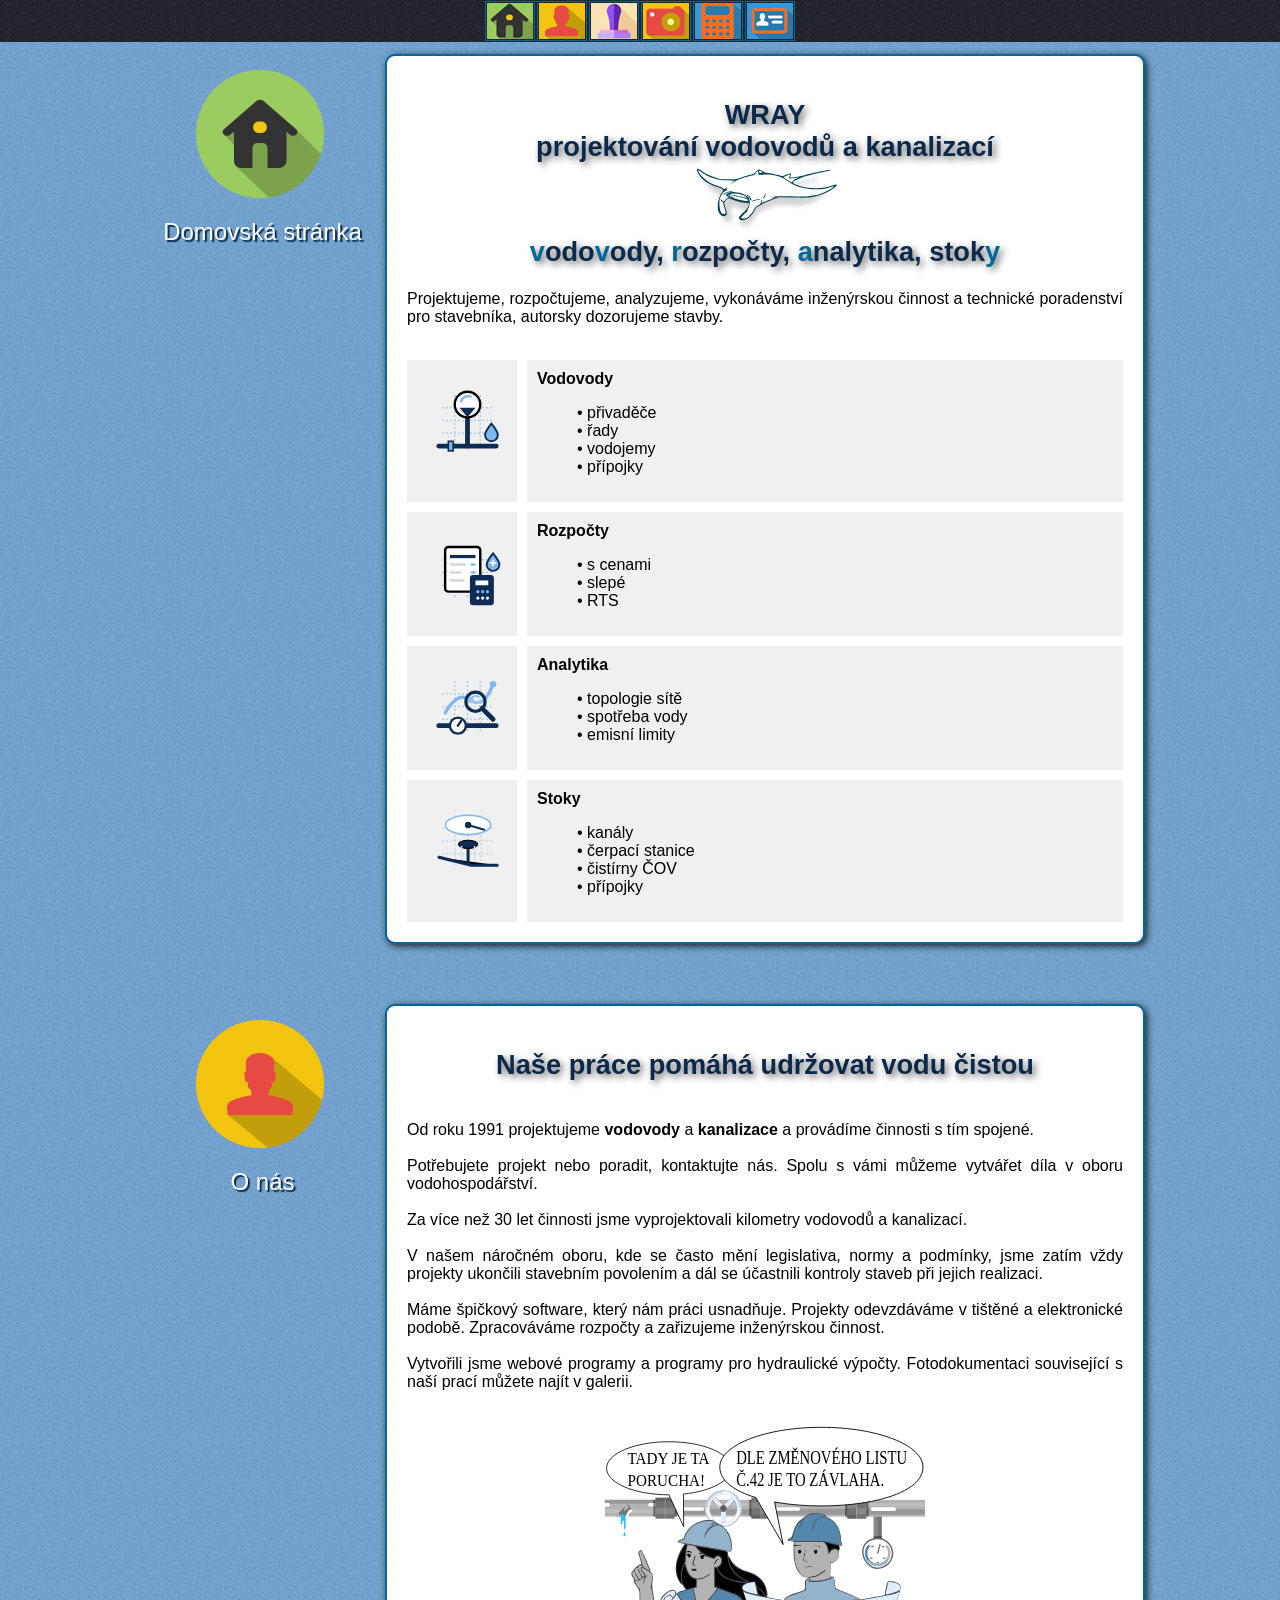
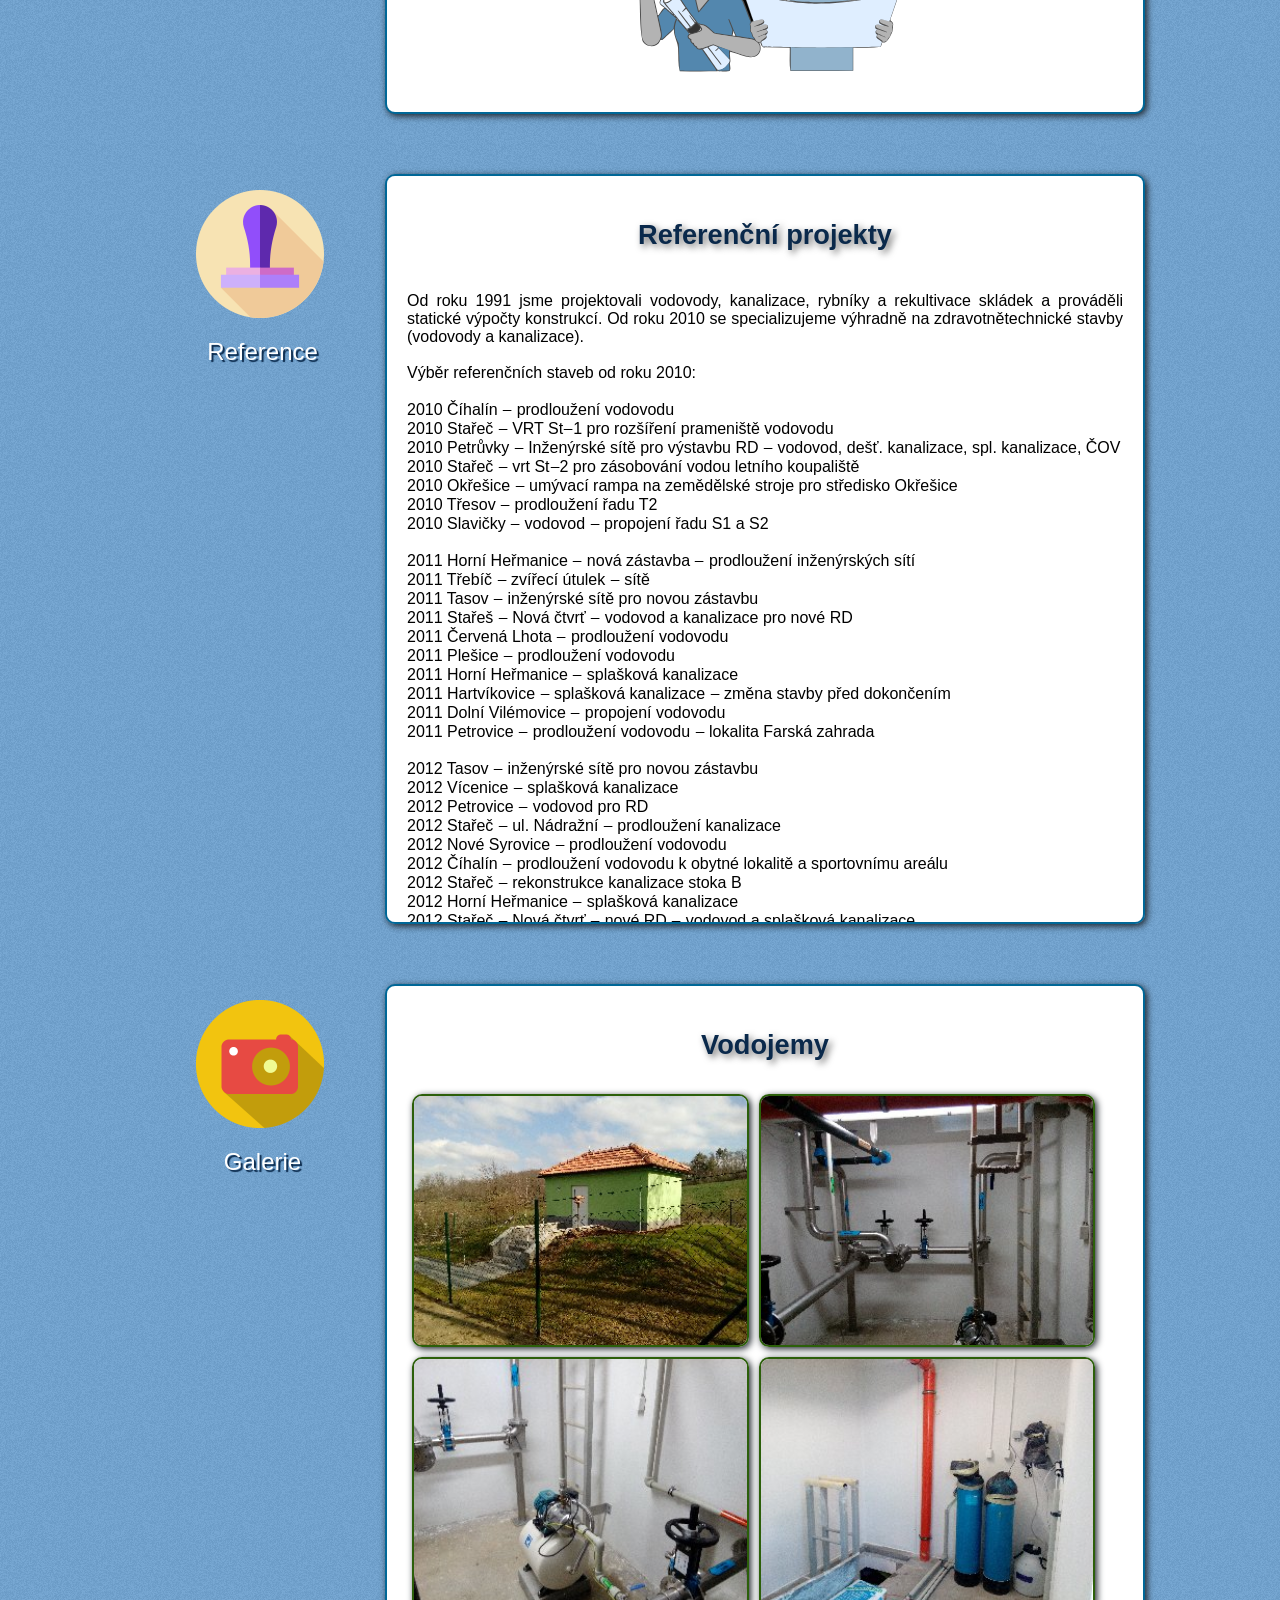
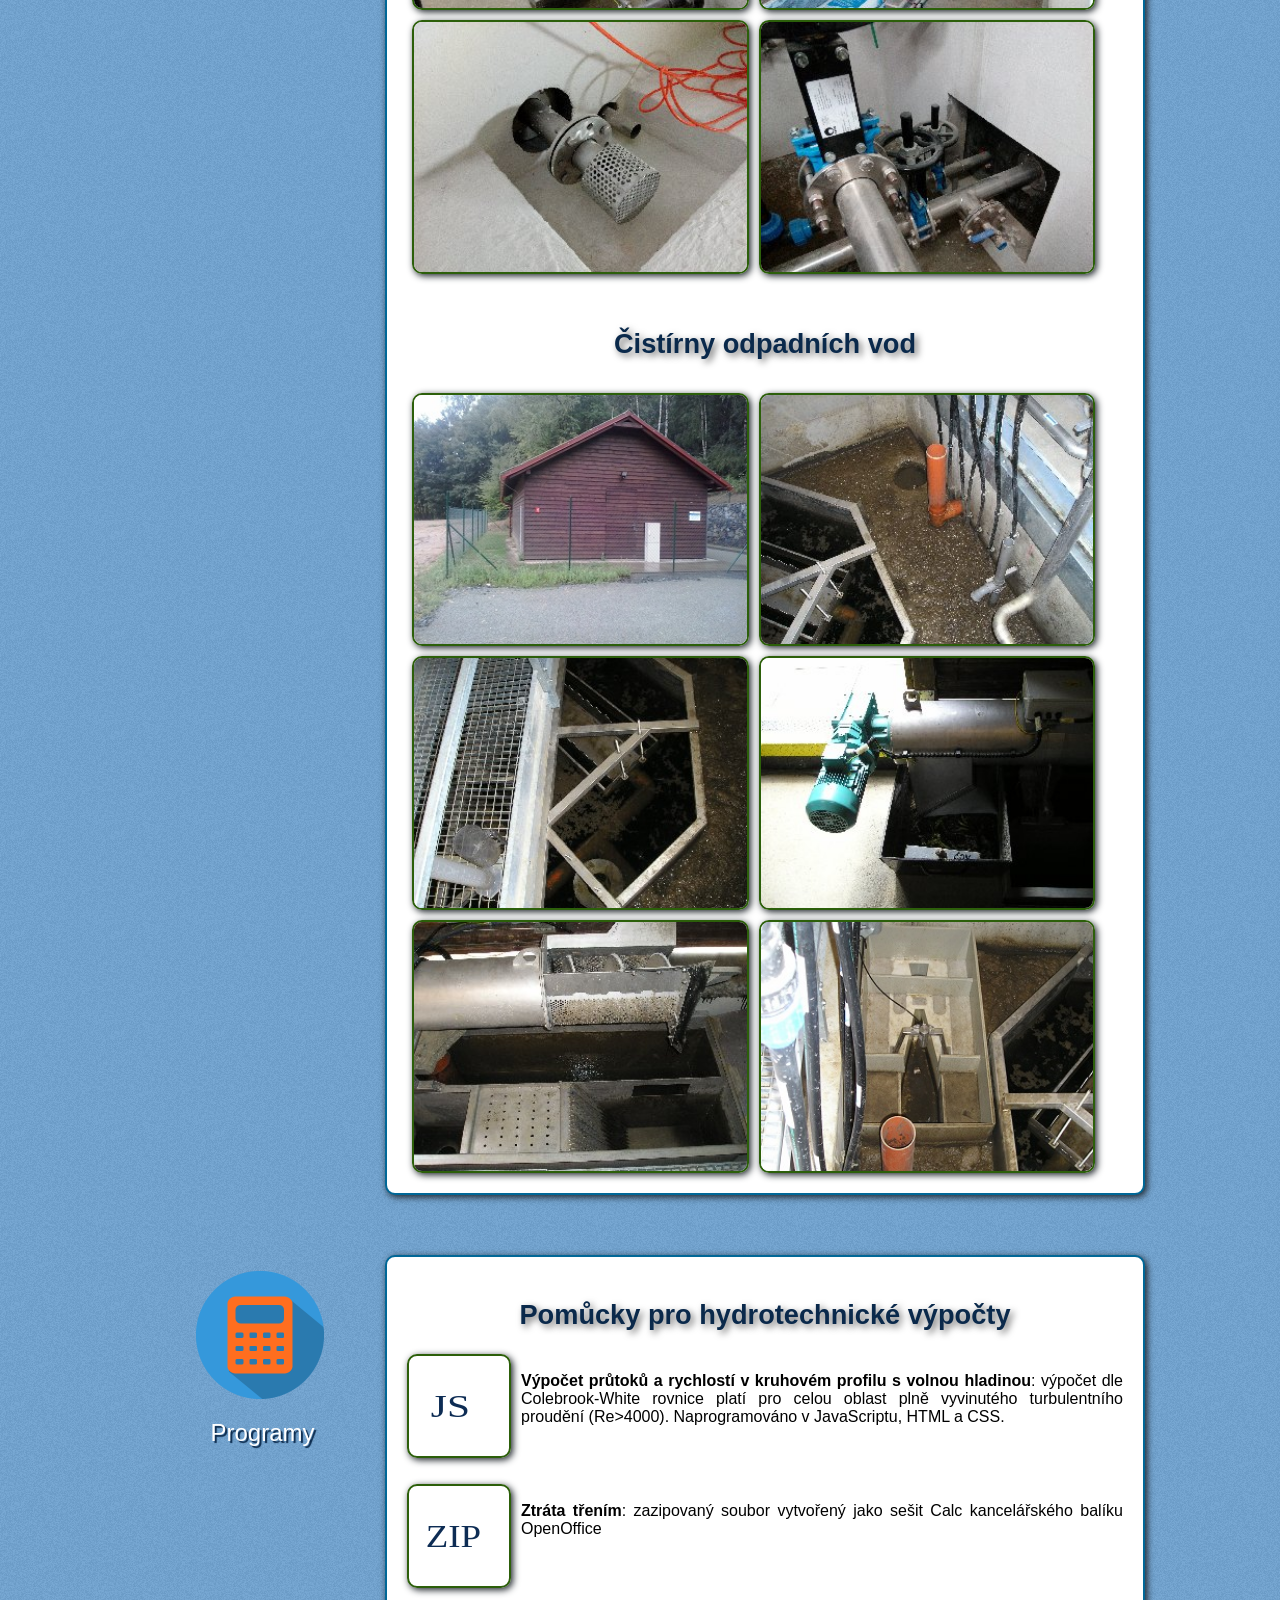
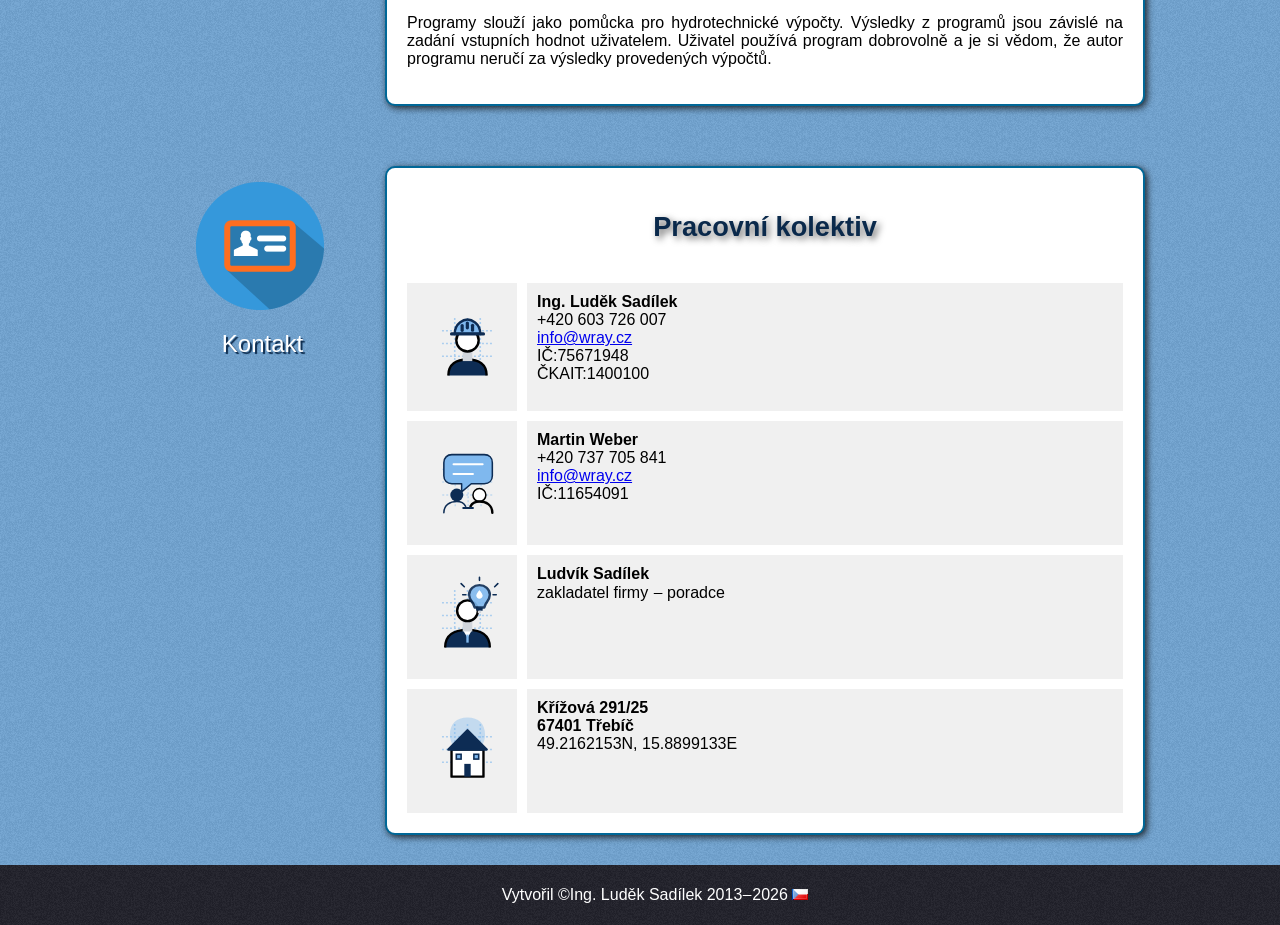
<file: index.html>
<!DOCTYPE html>
<html lang="cs">
  <head>
    <meta http-equiv="content-type" content="text/html; charset=UTF-8"/>
    <meta name="viewport" content="width=device-width">

    <link rel="shortcut icon" href="obrazky/favikon.ico">
    <title>Projektování vodovodů a kanalizací
    </title>
    <link rel="stylesheet" href="sadilek.css" type="text/css" />
  </head>

  <body>

    <header class="header">
        <div class="centrovac_header">
            <li>
            <a href="#index"><img src="obrazky/domu_lista.png" alt="Domů" title="Domů"/></a>
            </li>
            <li>
            <a href="#onas"><img src="obrazky/onas_lista.png" alt="O nás" title="O nás"/></a>
            </li>
            <li>
            <a href="#reference"><img src="obrazky/stamp_lista.png" alt="Reference" title="Reference"/></a>
            </li>
            <li>
            <a href="#galerie"><img src="obrazky/galerie_lista.png" alt="Galerie" title="Galerie"/></a>
            </li>
            <li>
            <a href="#pomucky"><img src="obrazky/pomucky_lista.png" alt="Programay" title="Programy"/></a>
            </li>
            <li>
            <a href="#kontakty"><img src="obrazky/kontakt_lista.png" alt="Kontakty" title="Kontakty" /></a>
            </li>
        </div>
    </header>

    <article id="index">
      <div class="centrovac">
        <header>
          <p class="centr">
            <img src="obrazky/domu.png" alt="Domovská stránka"/>
          </p> <h1>Domovská stránka</h1>
        </header>

        <section>
          <p><strong><h2 class="centr">WRAY<br>projektování vodovodů a kanalizací<br><img src="obrazky/wray.svg" alt="WRAY"/></strong><br><font color=#006797>v</font>odo<font color=#006797>v</font>ody, <font color=#006797>r</font>ozpočty, <font color=#006797>a</font>nalytika, stok<font color=#006797>y</font> </h2>
          </p>
          <p>Projektujeme, rozpočtujeme, analyzujeme, vykonáváme inženýrskou činnost a technické poradenství pro stavebníka, autorsky dozorujeme stavby.
          </p>
          <br>

           <div class="container">

            <div class="item"><img src="obrazky/vodovody.svg"/></div>

            <div class="item"><strong>Vodovody</strong>
                                <ul>
                                  <li>• přivaděče</li>
                                  <li>• řady</li>
                                  <li>• vodojemy</li>
                                  <li>• přípojky</li>
                                </ul>
            </div>

            <div class="item"><img src="obrazky/rozpocty.svg"/></div>

            <div class="item"><strong>Rozpočty</strong>
                                <ul>
                                  <li>• s cenami</li>
                                  <li>• slepé</li>
                                  <li>• RTS</li>
                                </ul>
            </div>

            <div class="item"><img src="obrazky/analytika.svg"/></div>

            <div class="item"><strong>Analytika</strong>
                                <ul>
                                   <li>• topologie sítě</li>
                                   <li>• spotřeba vody</li>
                                   <li>• emisní limity</li>
                                </ul>
            </div>

            <div class="item"><img src="obrazky/stoky.svg"/></div>

            <div class="item"><strong>Stoky</strong>
                                <ul>
                                   <li>• kanály</li>
                                   <li>• čerpací stanice</li>
                                   <li>• čistírny ČOV</li>
                                   <li>• přípojky</li>
                                <ul>
            </div>

           </div>
        </section>

        <div class="cistic">
        </div>
      </div>
    </article>

    <article id="onas">
      <div class="centrovac">
        <header>
          <p class="centr">
            <img src="obrazky/onas.png" alt="O nas"/>
          </p><h1>O nás</h1>
        </header>
        <section>
          <p> <h2 class="centr">Naše práce pomáhá udržovat vodu čistou</h2>
            <br>Od roku 1991 projektujeme <strong>vodovody</strong> a <strong>kanalizace</strong> a provádíme činnosti s tím spojené.
            <br>
            <br>Potřebujete projekt nebo poradit, kontaktujte nás. Spolu s vámi můžeme vytvářet díla v oboru vodohospodářství.
            <br>
            <br>Za více než 30 let činnosti jsme vyprojektovali kilometry vodovodů a kanalizací.
            <br>
            <br>V našem náročném oboru, kde se často mění legislativa, normy a podmínky, jsme zatím vždy projekty ukončili stavebním povolením a dál se účastnili kontroly staveb při jejich realizaci.
            <br>
            <br>Máme špičkový software, který nám práci usnadňuje. Projekty odevzdáváme v tištěné a elektronické podobě. Zpracováváme rozpočty a zařizujeme inženýrskou činnost.
            <br>
            <br>Vytvořili jsme webové programy a programy pro hydraulické výpočty. Fotodokumentaci související s naší prací můžete najít v galerii.
            <br>
            <br>
          </p>
          <p class="centr">
            <img title="Naše práce pomáhá udržovat čistou vodu" src="obrazky/prepad.svg" alt="Obrázek" />
          </p>
        </section>
        <div class="cistic">
        </div>
      </div>
    </article>

    <article id="reference">
      <div class="centrovac">
        <header>
          <p class="centr">
            <img src="obrazky/stamp.png" alt="Reference"/>
          </p><h1>Reference</h1>
        </header>
        <section class="scroll-container">
          <p><h2 class="centr">Referenční projekty</h2>
            <br>  Od roku 1991 jsme projektovali vodovody, kanalizace, rybníky a rekultivace skládek a prováděli statické výpočty konstrukcí.
            Od roku 2010 se specializujeme výhradně na zdravotnětechnické stavby (vodovody a kanalizace).
            <br>
            <br>  Výběr referenčních staveb od roku 2010:
            <br>
            <br>  2010 Číhalín ‒ prodloužení vodovodu
            <br>  2010 Stařeč ‒ VRT St‒1 pro rozšíření prameniště vodovodu
            <br>  2010 Petrůvky ‒ Inženýrské sítě pro výstavbu RD ‒ vodovod, dešť. kanalizace, spl. kanalizace, ČOV
            <br>  2010 Stařeč ‒ vrt St‒2 pro zásobování vodou letního koupaliště
            <br>  2010 Okřešice ‒ umývací rampa na zemědělské stroje pro středisko Okřešice
            <br>  2010 Třesov ‒ prodloužení řadu T2
            <br>  2010 Slavičky ‒ vodovod ‒ propojení řadu S1 a S2
            <br>
            <br>  2011 Horní Heřmanice ‒ nová zástavba ‒ prodloužení inženýrských sítí
            <br>  2011 Třebíč ‒ zvířecí útulek ‒ sítě
            <br>  2011 Tasov ‒ inženýrské sítě pro novou zástavbu
            <br>  2011 Stařeš ‒ Nová čtvrť ‒ vodovod a kanalizace pro nové RD
            <br>  2011 Červená Lhota ‒ prodloužení vodovodu
            <br>  2011 Plešice ‒ prodloužení vodovodu
            <br>  2011 Horní Heřmanice ‒ splašková kanalizace
            <br>  2011 Hartvíkovice ‒ splašková kanalizace ‒ změna stavby před dokončením
            <br>  2011 Dolní Vilémovice ‒ propojení vodovodu
            <br>  2011 Petrovice ‒ prodloužení vodovodu ‒ lokalita Farská zahrada
            <br>
            <br>  2012 Tasov ‒ inženýrské sítě pro novou zástavbu
            <br>  2012 Vícenice ‒ splašková kanalizace
            <br>  2012 Petrovice ‒ vodovod pro RD
            <br>  2012 Stařeč ‒ ul. Nádražní ‒ prodloužení kanalizace
            <br>  2012 Nové Syrovice ‒ prodloužení vodovodu
            <br>  2012 Číhalín ‒ prodloužení vodovodu k obytné lokalitě a sportovnímu areálu
            <br>  2012 Stařeč ‒ rekonstrukce kanalizace stoka B
            <br>  2012 Horní Heřmanice ‒ splašková kanalizace
            <br>  2012 Stařeč ‒ Nová čtvrť ‒ nové RD ‒ vodovod a splašková kanalizace
            <br>  2012 Čechtín ‒ vodovod pro osadu Kukla
            <br>  2012 Dalešice ‒ revitalizace území Přímasla
            <br>  2012 Čechtín ‒ vodovod pro pivovar
            <br>  2012 Mohelno ‒ prodloužení vodovodu ‒ řad B 10A
            <br>  2012 Stařeč ‒ rekonstrukce kanalizace stoky B, B1, C, C1, C2
            <br>
            <br>  2013 Přibyslavice ‒ propojení vodovodu
            <br>  2013 Číhalín ‒ pasport nádrže
            <br>  2013 Slavětice ‒ přístavba restaurace ‒ lapák tuků
            <br>  2013 Petrůvky ‒ pasport jednotné kanalizace
            <br>  2013 Čechtín ‒ dešťová kanalizace pro pivovar
            <br>  2013 Rudíkov ‒ intenzifikace ČOV 1000 EO
            <br>
            <br>  2014 Slavětice ‒ oprava návesní nádrže a jejího přítoku
            <br>  2014 Lhánice ‒ vodovod ‒ prodloužení řadu 2
            <br>  2014 Dobelice ‒ prodloužení vodovodu a kanalizace pro RD
            <br>  2014 Jinošov ‒ splašková kanalizace ‒ křížení kanalizace s plynovodem ZSPD
            <br>  2014 Moravské Budějovice ‒ přeložka kanalizace
            <br>  2014 Čáslavice ‒ závlaha hřiště z nádrže Štompil
            <br>  2014 Nová Ves ‒ kanalizace pro odvodnění komunikace
            <br>  2014 Bransouze ‒ rekonstrukce vodovodu III. etapa
            <br>
            <br>  2015 Vícenice u Náměště n. O. ‒ vodovod pro dodatečné povolení stavby "Na Dálkách"
            <br>  2015 Rudíkov ‒ rozvoj dopravní infrastruktury pro nemotorovou dopravu ‒ dešťová kanalizace
            <br>  2015 Kožichovice ‒ odvodnění komunikace ‒ dešťová kanalizace
            <br>  2015 Mohelno ‒ oprava napojení stoky AD‒2‒1 a AD‒2 na stoku AD
            <br>  2015 Petrůvky ‒ rekonstrukce stávající stoky A2
            <br>  2015 Horní Heřmanice ‒ přeložka dešťové kanalizace
            <br>
            <br>  2016 Číhalín ‒ prodloužení vodovodu
            <br>  2016 Nová Ves ‒ vodojem a vodovodní přivaděč
            <br>  2016 Mohelno ‒ kanalizace ‒ oúrava stoky AM‒1‒0 a AC
            <br>  2016 Nový Telečkov ‒ přeložka vodovodu ‒ řad B
            <br>  2016 Oslavička ‒ zatrubnění potoka
            <br>  2016 Červená Lhota ‒ odvodnění komunikace
            <br>
            <br>  2017 Malý Beranov ‒ vodovod ‒ zvýšení tlakových poměrů
            <br>  2017 Číhalín ‒ vodovod ‒ řad 1‒4
            <br>  2017 Kojetice ‒ vodovod k víceúčelové nádrži
            <br>  2017 Okrašovice ‒ prodloužení vodovodu
            <br>  2017 Kojetice ‒ lokalita Pod Čichnou ‒ kanalizace dodatek ‒ změna PD
            <br>  2017 Vícenice ‒ splašková kanalizace DUR + DSP
            <br>
            <br>  2018 Dobelice ‒ prodloužení vodovodu a kanalizace pro RD
            <br>  2018 Ocmanice ‒ rozšíření vodovodu
            <br>  2018 Číměř ‒ vodovod a splašková kanalizace pro výstavbu RD
            <br>  2018 Přibyslavice ‒ prodloužení vodovodního řadu na ul. Úvoz
            <br>  2018 Červená Lhota ‒ prodloužení vodovodu ‒ řad 1‒1‒2‒1
            <br>
            <br>  2019 Vícenice ‒ splašková kanalizace DPS
            <br>  2019 Krahulov ‒ prodloužení vodovodního řadu pro RD
            <br>  2019 Ocmanice ‒ rozšíření splaškové kanalizace Za Humny
            <br>  2019 Opatov ‒ SO‒301 Vodovod, SO‒31 Dešťová kanalizace, SO‒312 Splašková kanalizace
            <br>  2019 Dolní Vilémovice ‒ splašková kanalizace a ČOV
            <br>  2019 Moravský Krumlov ‒ Slatina ‒ vystrojení vrtů
            <br>  2019 Ocmanice ‒ rozšíření vodovodu
            <br>
            <br>  2020 Horní Lhotice ‒ prodloužení vodovodu a splaškové kanalizace
            <br>  2020 Pozďátky ‒ rozšíření vodovodu
            <br>  2020 Morašice ‒ vodovod a spl. kanalizace pro novou výstavbu
            <br>  2020 Stařeč ‒ prodloužení vodovodu a spl. kanalizace v ul. Polní
            <br>  2020 Rácovice ‒ prodloužení vodovodu
            <br>
            <br>  2021 Opatov ‒ napojení vrtu HV3 do úpravny vody
            <br>  2021 Ocmanice ‒ prodloužení vodovodu v lokalitě Záhumenice
            <br>  2021 Číměř ‒ vodovod a tlaková spl. kanalizace pro nové RD
            <br>  2021 Sudice ‒ Rapotice ‒ havarijní propojení vodovodu
            <br>  2021 Úhonice ‒ spl. kanalizace a vodovod v lokalitách Na Kosti a U Kostela
            <br>
            <br>  2022 Běchovice ‒ novostavba BD Praha 9 ‒ přeložka vodovodu, splašková kanalizace a vsakování
            <br>  2022 Lukov ‒ prodloužení řadu 2‒1
            <br>  2022 Koněšín ‒ vodovod, přečerpávací stanice
            <br>  2022 Telč ‒ zasíťování pozemků pro novou výstavbu ‒ vodovod
            <br>  2022 Bohuslavice ‒ přístavba vodárny a stavba vodovodu
            <br>  2022 Bohuslavice ‒ vodojem, přívod z vrtů PV1 a PV2, napojení na stávající řady
            <br>  2022 Želetava ‒ vodoměrná šachta s technologií pro kašnu
            <br>
            <br>  2023 Hostim ‒ Inženýrské sítě pro RD ‒ lokalita Za Pivovarem
            <br>  2023 Jaroměřice n. R. ‒ novostavba centra výrobny bet. směsí ‒ napojení na studnu
            <br>  2023 Stařeč ‒ prodloužení kanalizace v ul. Nádražní
            <br>  2023 Stařeč ‒ prodloužení kanalizace v ul. Polní
            <br>  2023 Krahulík ‒ masozávod Krahulčí, a.s. ‒ Studená ‒ Pasport stávající studny
            <br>  2023 Lhánice ‒ vodovod pro novou výstavbu
            <br>
            <br>  2024 Stařeč ‒ úprava jednotné kanalizace na Nivě
            <br>  2024 Kramolín ‒ rekreační chata ‒ odvedení odpadních a dešťových vod, vodovodní přípojka
            <br>  2024 Stařeč ‒ udržovací práce na vodovodním řadu 1‒1 ‒ II. etapa
            <br>  2024 Stařeč ‒ rekonstrukce kanalizace ul. Zahradní
            <br>
            <br>  2025 Stařeč ‒ prodloužení vodovodu a kanalizace ul. Zahradní
            <br>  2025 Okříšky ‒ zaokruhování vodovodu ul. Boroví
            <br>  2025 St, firma ‒ rozpočtářské práce pro stavební firmu
            <br>
            <br>  2026 Stařeč ‒ Záhumenice zaokruhování vododvodu
            <br>  2026 VAK ‒ Rekonstrukce ulic Šafaříkova a U Mastníka
            <br>  2026 Horní Heřmanice ‒ přeložka jednotné kanalizace
            <br>  2026 Budišov ‒ prodloužení kanalizace směr Kundelov
          </p>
        </section>
        <div class="cistic">
        </div>
      </div>
    </article>

    <article id="galerie">
      <div class="centrovac">

        <header>
          <p class="centr">
            <img src="obrazky/galerie.png" alt="Galerie"/>
          </p><h1>Galerie</h1>
        </header>

        <section>

          <h2 class="centr">Vodojemy</h2>
          <img title="Vodojem Nová Ves" src="galerie/vdjnovaves.jpg" alt="Obrázek" class="okraj"/>
          <img title="Armaturní komora" src="galerie/armaturnikom.jpg" alt="Obrázek" class="okraj"/>
          <img title="Vodárna" src="galerie/domvodarna.jpg" alt="Obrázek" class="okraj" />
          <img title="Filtry" src="galerie/filtry.jpg" alt="Obrázek" class="okraj" />
          <img title="Sací koš" src="galerie/sacikos.jpg" alt="Obrázek" class="okraj" />
          <img title="šoupátka" src="galerie/soupatka.jpg" alt="Obrázek" class="okraj" />

          <div class="cistic">
          </div>

          <h2 class="centr"><br>Čistírny odpadních vod</h2>
          <img title="ČOV Jinošov" src="galerie/covjinosov.jpg" alt="Obrázek" class="okraj" />
          <img title="Aktivace" src="galerie/aktivace.jpg" alt="Obrázek" class="okraj" />
          <img title="Dosazovák" src="galerie/dosazovak.jpg" alt="Obrázek" class="okraj" />
          <img title="Česle" src="galerie/cesle.jpg" alt="Obrázek" class="okraj" />
          <img title="Česle" src="galerie/cesle2.jpg" alt="Obrázek" class="okraj" />
          <img title="Parshallův žlab" src="galerie/parshall.jpg" alt="Obrázek" class="okraj" />

          <div class="cistic">
          </div>

        </section>

        <div class="cistic">
        </div>

      </div>
    </article>

    <article id="pomucky">
      <div class="centrovac">

        <header>
          <p class="centr">
            <img src="obrazky/pomucky.png" alt="Pomucky"/>
          </p><h1>Programy</h1>
        </header>

        <section>
          <p><h2 class="centr">Pomůcky pro hydrotechnické výpočty</h2>
          </p>
          <p>
            <a href="prutok.html">
              <img title="kruhové profily s volnou hladinou-klikněte pro přesun na stránku s výpočtem"src="obrazky/javascript.svg" alt="javascript" class="ikona_program" /></a>
            <br><strong>Výpočet průtoků a rychlostí v kruhovém profilu s volnou hladinou</strong>: výpočet dle Colebrook-White rovnice platí pro celou oblast plně
            vyvinutého turbulentního proudění (Re>4000). Naprogramováno v JavaScriptu, HTML a CSS.
          </p>
          <div class="cistic">
          </div>
          <p>
            <a href="obrazky/ztrata_trenim.zip">
              <img title="ztrata_trenim.zip-klikněte pro stažení do počítače"src="obrazky/zip.svg" alt="zip" class="ikona_program" /></a>
            <br><strong>Ztráta třením</strong>: zazipovaný soubor vytvořený jako sešit Calc kancelářského balíku OpenOffice
          </p>
          <div class="cistic">
          </div>
          <div class="cistic">
          </div>
          <p>Programy slouží jako pomůcka pro hydrotechnické výpočty. Výsledky z programů jsou závislé na zadání vstupních hodnot uživatelem.
          Uživatel používá program dobrovolně a je si vědom, že autor programu neručí za výsledky provedených výpočtů.
          </p>
          <div class="cistic">
          </div>
        </section>
        <div class="cistic">
        </div>
      </div>
    </article>

    <article id="kontakty">
      <div class="centrovac">
        <header>
          <p class="centr">
            <img src="obrazky/kontakt.png" alt="Kontakty"/>
          </p><h1>Kontakt</h1>
        </header>
        <section class="centr" ><h2 class="centr">Pracovní kolektiv</h2>
          <br>
           <div class="container">

            <div class="item"><img src="obrazky/ludek.svg"/></div>

            <div class="item">
              <strong>Ing. Luděk Sadílek</strong>
              <br>+420 603 726 007
              <br>
              <a href="mailto:info@wray.cz">info@wray.cz</a>
              <br>IČ:75671948
              <br>ČKAIT:1400100
              <br>
              <br>
            </div>

            <div class="item"><img src="obrazky/martin.svg"/></div>

            <div class="item">
              <strong>Martin Weber</strong>
              <br>+420 737 705 841
              <br>
              <a href="mailto:info@wray.cz">info@wray.cz</a>
              <br>IČ:11654091
              <br>
              <br>
            </div>

            <div class="item"><img src="obrazky/ludvik.svg"/></div>

            <div class="item">
              <strong>Ludvík Sadílek</strong>
              <br> zakladatel firmy ‒ poradce
              <br>
              <br>
            </div>

            <div class="item"><img src="obrazky/domek.svg"/></div>

            <div class="item">
              <strong>Křížová 291/25
              <br> 67401 Třebíč </strong>
              <br> 49.2162153N, 15.8899133E
              <br>
              <br>
            </div>

           </div>
                    
        </section>
        <div class="cistic">
        </div>
      </div>
    </article>

    <footer class="centr"> Vytvořil &copy;Ing. Luděk Sadílek 2013‒2026
      <img src="obrazky/flatcz.png" alt="Vlajka"/>
    </footer>
  </body>
</html>
</file>
<file: sadilek.css>
/* Reset výchozích stylů prohlížeče */
*, /* Pro všechny elementy */
*:after, /* Včetně pseudo-elementů jako je padding a border */
*:before {
  box-sizing: border-box; /* Standardní metoda výpočtu velikosti elementů */
  /* Starší prefixy pro podporu v Mozille a Webkitu */
  -moz-box-sizing: border-box;
  -webkit-box-sizing: border-box;
}

/* Nastavení stylu hlavního nadpisu */
h1 {
    font-size: 1.5em; /* Velikost písma */
    font-weight: normal; /* Normální tučné písmo */
    color: white; /* Bílá barva textu */
    text-align: center; /* Zarovnání na střed */
    text-shadow: 2px 2px 1px #0a294b; /* Stín kolem textu */
    margin: 10px 15px 7px 20px; /* Vnější odsazení */
}

/* Nastavení stylu nadpisu h2 */
h2 {
    font-size: 1.7em; /* Nastavení velikosti písma */
}

h2, h3, h4, h5, h6 {
    text-align: left; /* Zarovnání textu vlevo */
    color: #0a294b; /* Tmavě modrá barva textu */
    font-family: sans-serif; /* Použití písma Arial */
    text-shadow: 3px 3px 7px #666666; /* Přidání stínu k textu */
}

/* Styl pro obrázky z galerie a rámeček kolem obrázku */
.okraj {
    float: left;
    margin: 10px 5px 0px 5px;
    border: 2px solid #2c5f0a; /* Zelený rámeček */
    border-radius: 10px; /* Zaoblené rohy */
    box-shadow: 2px 2px 7px #1c2228; /* Stín */
    width: 47%;
    height: auto;
}

/* Styl pro ikony programů (stejné jako .okraj, ale liší se v @media) */
.ikona_program {
    float: left;
    margin: 0px 10px 10px 0px;
    border: 2px solid #2c5f0a; /* Zelený rámeček */
    border-radius: 10px; /* Zaoblené rohy */
    box-shadow: 2px 2px 7px #1c2228; /* Stín */
}

/* Vycentrování jednoho obrázku doprostřed */
.centrobr {
    margin: 0px 10px 10px 0px;
    border: 2px solid #2c5f0a; /* Zelený rámeček */
    border-radius: 10px; /* Zaoblené rohy */
    box-shadow: 2px 2px 7px #1c2228; /* Stín */
    margin: 0px auto; /* Automatické centrování */
}

/* Zarovnání textu na střed, třeba pod ikonou */
.centr {
    text-align: center;
}

/* Středový obsah stránky, aby article header a article section uprostřed */
.centrovac {
    display: flex;
    justify-content: center;
    margin: 0px auto; /* Automatické centrování */
}

/* Aby body > header uprostřed */
.centrovac_header {
    display: flex;
    justify-content: center;
    margin: 0px auto; /* Automatické centrování */
}

/* Vyčištění floatů (zajistí správné rozložení prvků) */
.cistic {
    clear: both;
}

/* Stylování celého těla stránky */
body {
    font-family: sans-serif; /* Nastavení základního písma */
    background: url('obrazky/pozadi2.png') #1c2228; /* Obrázek jako pozadí */
    margin: 0px; /* Zrušení standardního okraje */
    font-size: 1em;  /* Nastavení písma */
    padding: 24px 0px 0px 0px; /* Horní odsazení (pod hlavičkou) */
    width: 100%; /* Minimální šířka stránky */
}

/* Stylování hlavičky */
body > header {  /* ">"" = header musí být přímo za body bez dalšího kódu */
    display: flex; /* Nastaví header jako flex, potomci jsou pak flex položky */
    justify-content: center; /* Zarovná položky flex horizontálně na střed */
    width: 100%;  /* Hlavička přes celou šířku, výška dle prvků uvnitř */
    background: url('obrazky/pozadi2.png') #1c2228; /* Pozadí hlavičky */
    position: fixed; /* Fixace pozice (zůstane nahoře při rolování) */
    z-index: 1; /* Hlavička bude nad ostatním obsahem */
    top: 0; /* Fixování k hornímu okraji */
}

/* Styl pro jednotlivé položky navigace */
li {
    list-style-type: none; /* Zrušení odrážek */
}

/* Styl pro odkazy <a>...</a> v odrážkách li */
li a {
    text-decoration: none; /* Bez podtržení */
    float: left; /* tlačítka vedle sebe */
    padding: 1px 1px; /* Odsazení uvnitř tlačítka */
    margin: 0 1px; /* Mezera mezi tlačítky */
    height: 40px;  /* Výška tlačítka */
    border: 1px solid #006797; /* Modrý rámeček */
    margin: 1px 1px 1px 1px; /* Vnější odsazení */
}

/* Styl při najetí na odkaz v odrážkách (hover efekt) */
li a:hover {
    background: #aacc00; /* dříve #324b32; Tmavě zelené pozadí */
    box-shadow: 0px 0px 5px black; /* Přidání stínu */
}

/* Styl článku */
article {
    background: url('obrazky/pozadi.png') #009aca; /* Modré pozadí */
    padding: 30px 0px; /* Odsazení uvnitř článku */
}

/* Stylování ikon pro články */
article header {
    width: 250px; /* Šířka */
    float: left; /* Obtékání */
    height: 200px; /* Výška */
}

/* Styl pro sekci uvnitř článku */
article section {
    width: 760px; /* Šířka sekce */
    float: left; /* Umístění vlevo */
    background: white; /* Bílé pozadí */
    border: 2px solid #006797; /* Modrý rámeček */
    border-radius: 10px; /* Zaoblené rohy */
    padding: 20px; /* Vnitřní odsazení */
    box-shadow: 2px 2px 7px #1c2228; /* Stín */
    text-align: justify; /* Zarovnání textu do bloku (vlevo i vpravo) */
}

/* Stylování patičky */
footer {
    height: 40px;
    color: white;
    margin: 20px 0 0 30px;
}

/* Mřížka pro prvky v sekci O nás a Kontakty*/
.container {
  display: grid;
  grid-template-columns: 110px auto; /* 2 sloupce o šířkách px */
/* grid-template-columns:repeat(4, 1fr); /* 4 sloupce 1díl dostupného prostoru*/
  grid-template-rows: repeat(4, auto);  /* 4 řádky */
  gap: 10px;
}

/* Prvky v mřížce O nás a Kontakty */
.item {
  background-color: #f0f0f0; /* původně #f0f0f0; */
  padding: 10px;
  text-align: left;
}

/* pole pro scrolování dlouhých článků v sekci Reference*/
.scroll-container {
            height: 750px; /* Nastavení výšky */
            overflow: auto; /* Povolení posuvníku */
        }

/* Pseudoprvek posuvník proto ::, který se objeví, až je třeba */
::-webkit-scrollbar {
    width: 20px;
}

::-webkit-scrollbar-thumb {
    background: #324b32;
    border-radius: 4px;
}

::-webkit-scrollbar-thumb:hover {
    background: #aacc00;
}

/* Nastavení plynulého rolování a správného odsazení při skocích na sekce */
html {
    scroll-padding-top: 50px; /* Scroll pod hlavičkou */
    scroll-behavior: smooth; /* Plynulé rolování */
    font-size: 16px; /* Základní hodnota písma, ze které se pak odvozují em */

/****************************************************************************/
/* pro menší šířku než 1060px                                               */
/****************************************************************************/
@media (max-width: 1060px){

  body {
      font-size: 0.8em; /* Zvětšení písma na mobilu */
      font-family: sans-serif;
      min-width: 240px;
      width: 100%;
  }
  
  .centrovac {
      display: block; /* Původní hodnota */
      justify-content: initial; /* Původní hodnota */
      max-width: 100%;
  }  

  article header {
      width: none;
      height: none;
      float: none;
      margin: 0px auto; /* Automatické centrování na střed, když je ikona nad */
  }
  
  article section {
      width: 100%;
  }
     
  .okraj {
    width: 44%;
    height: auto;
  }
}
</file>
